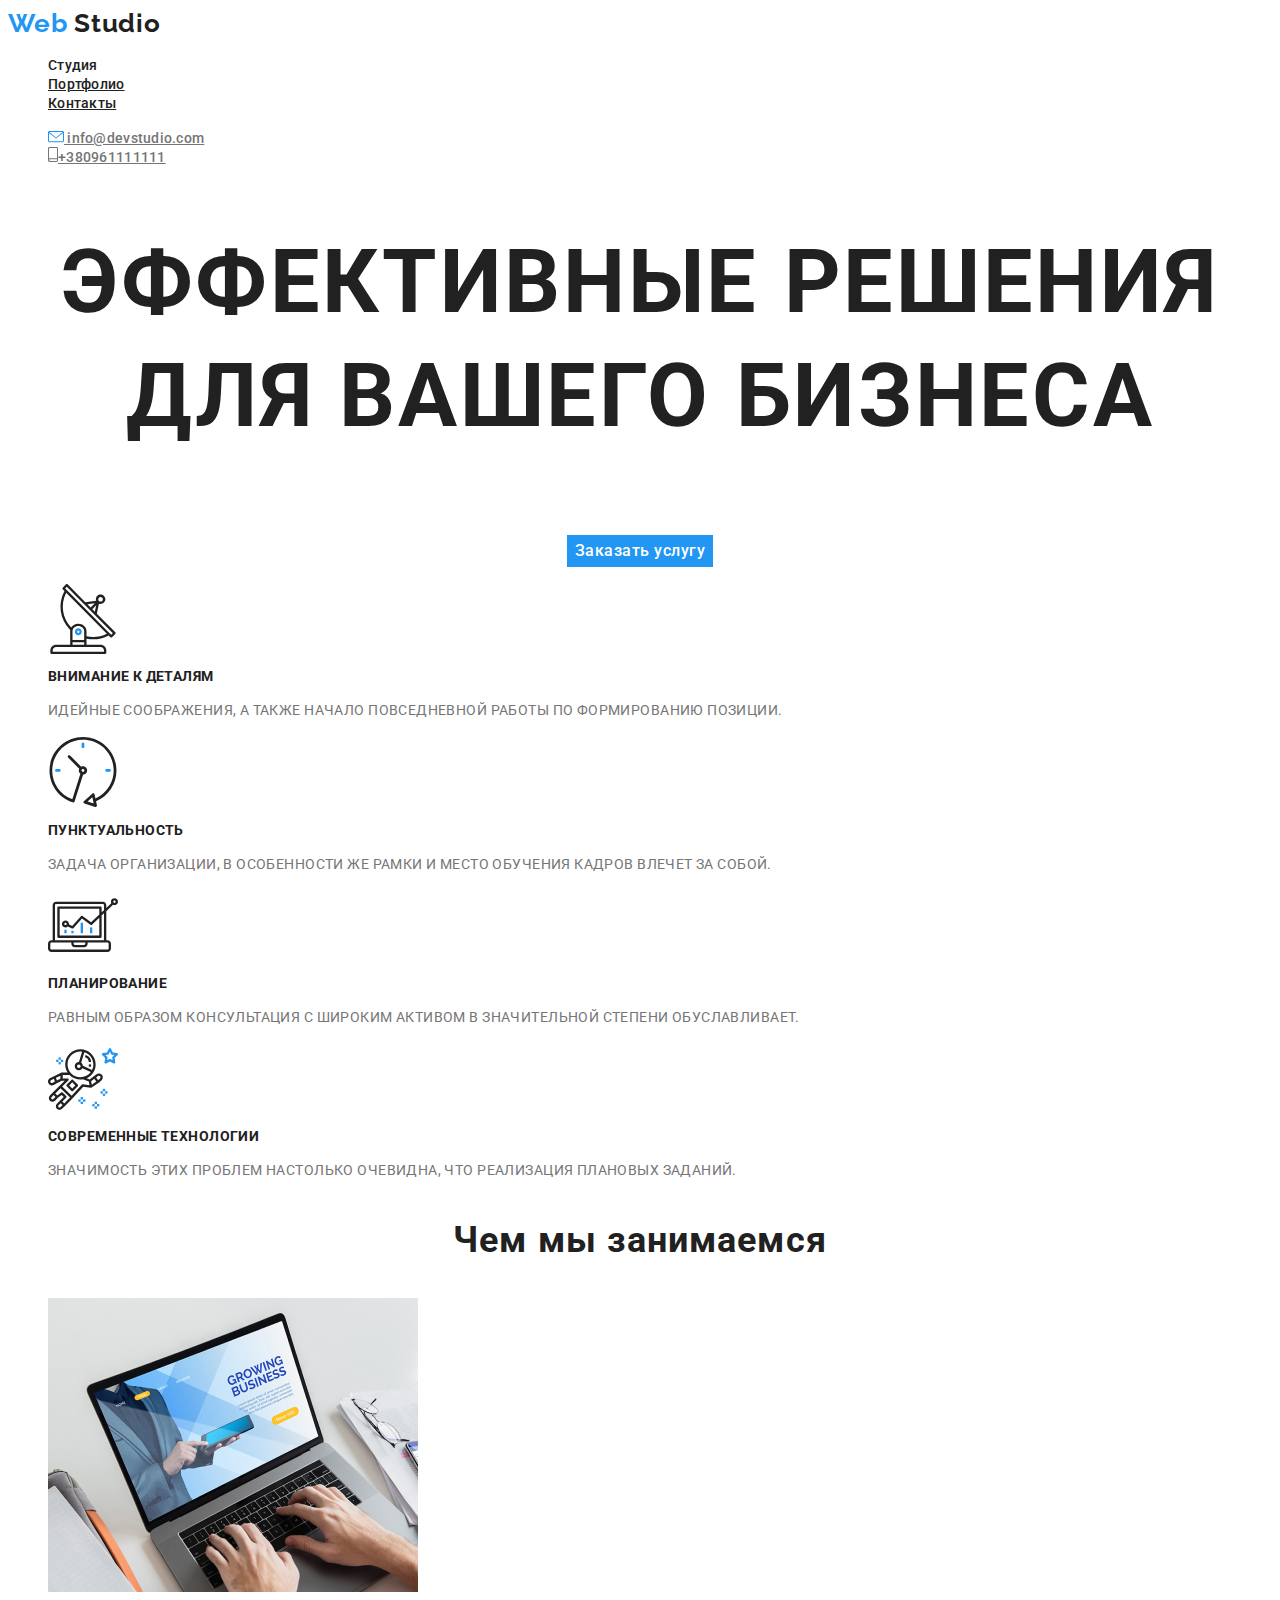
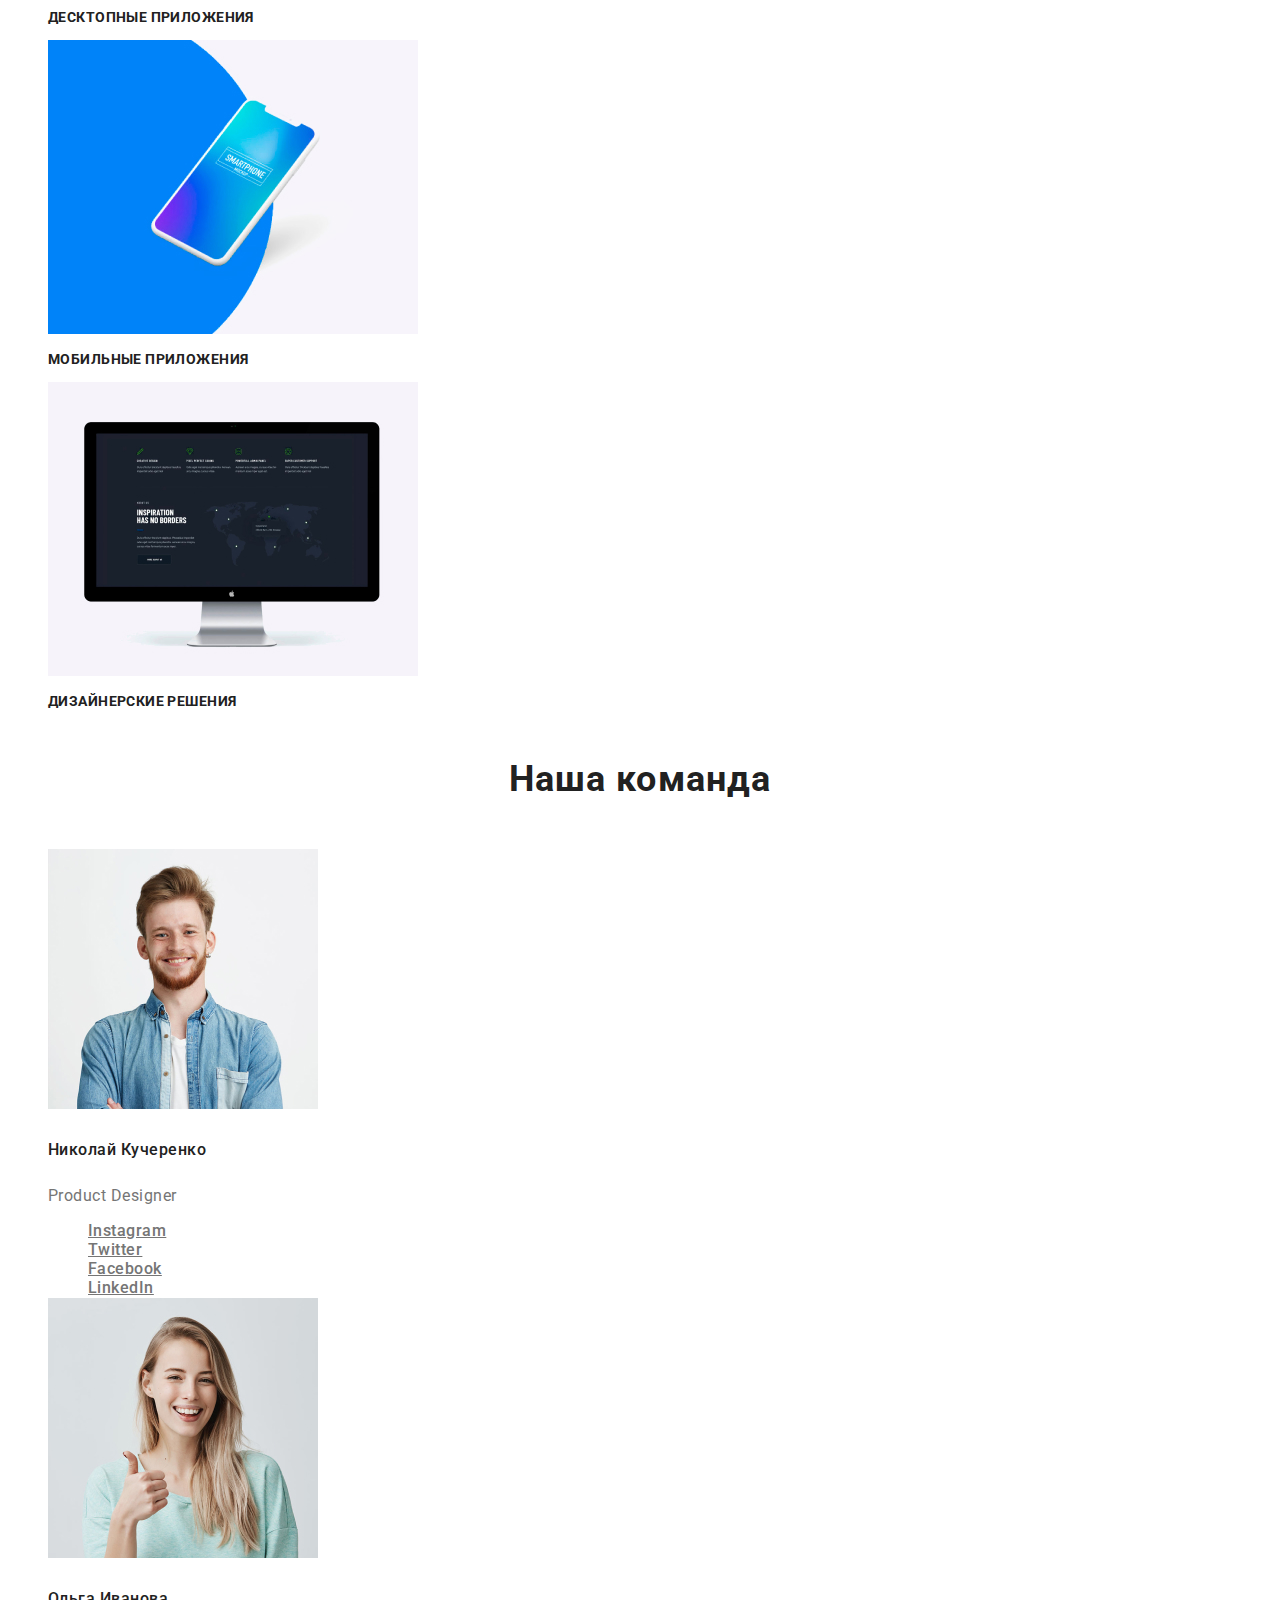
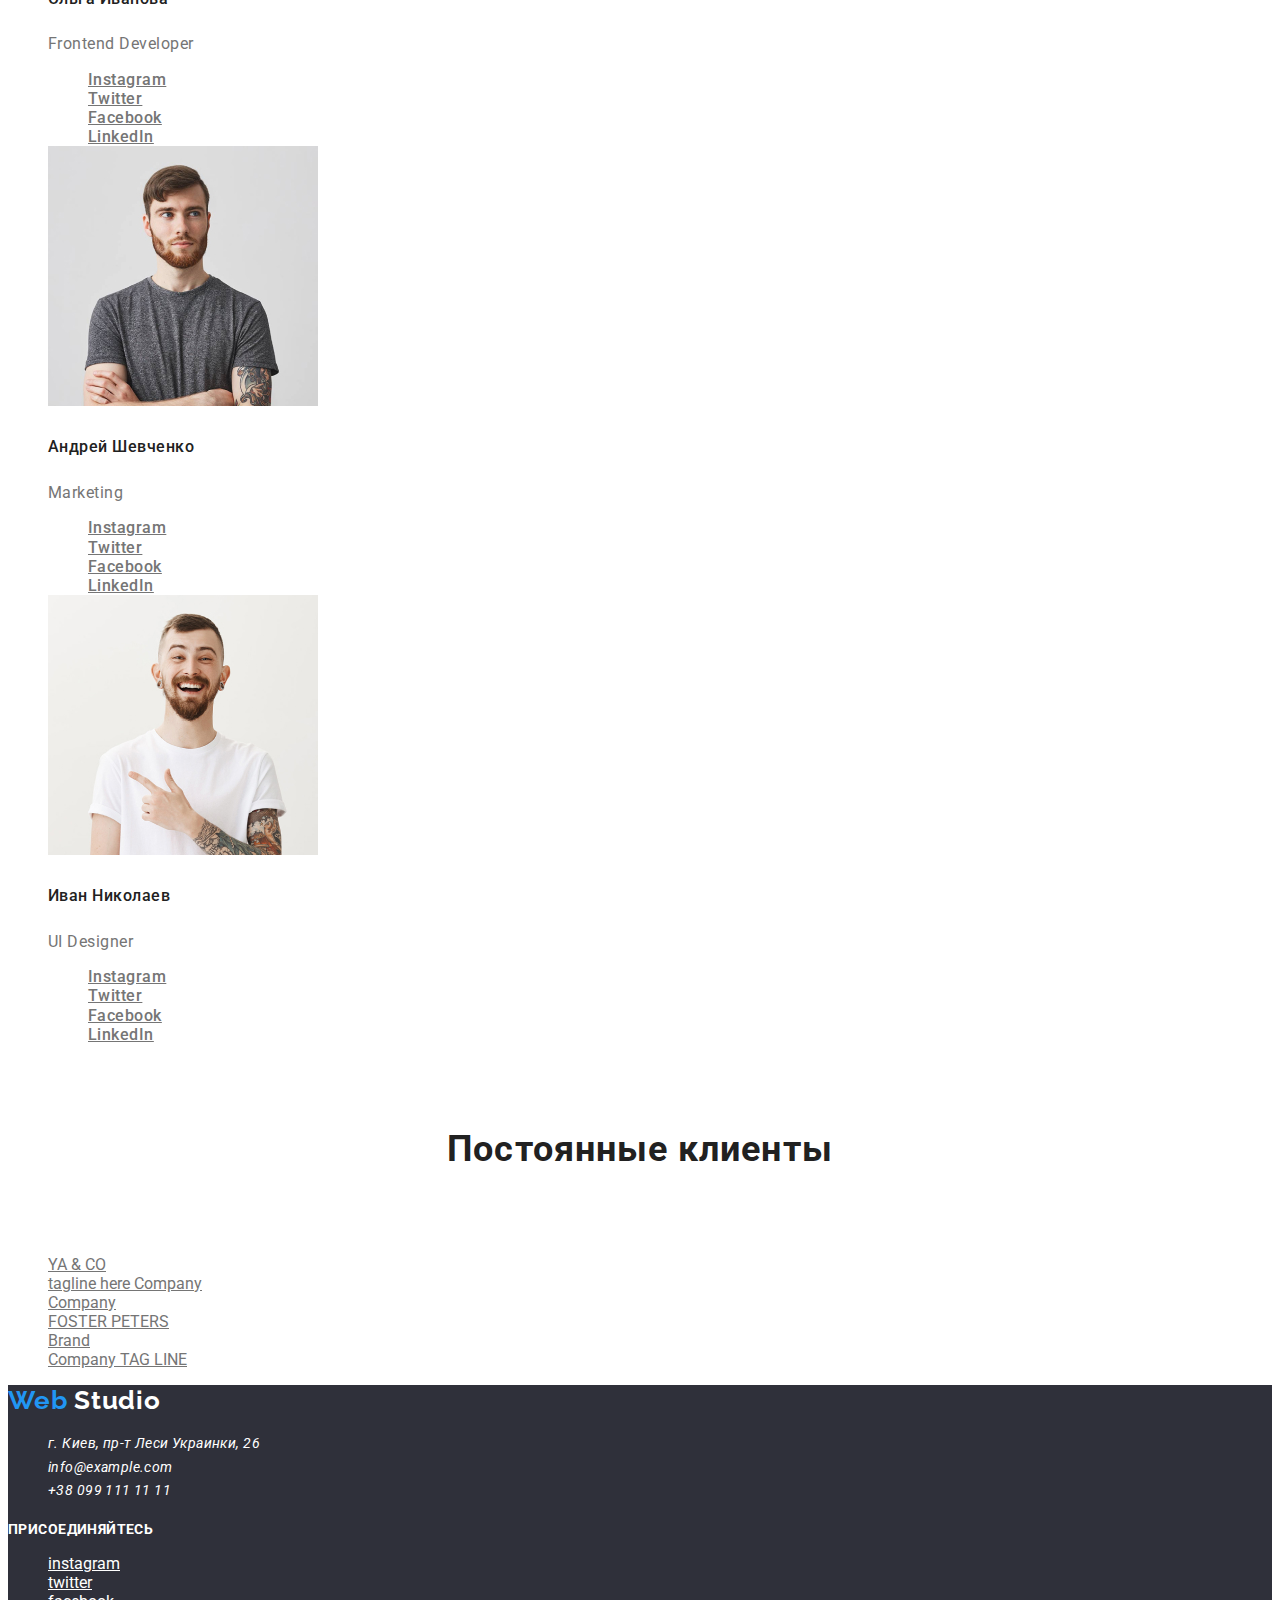
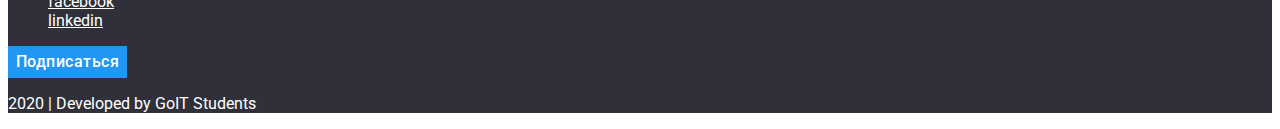
<file: Index.html>
<!DOCTYPE html>
<html lang="ru">
  <head>
    <meta charset="UTF-8" />
    <meta name="viewport" content="width=device-width, initial-scale=1.0" />
    <title>Студия</title>
    <link
      href="https://fonts.googleapis.com/css2?family=Raleway:wght@700&family=Roboto:wght@400;500;700;900&display=swap"
      rel="stylesheet"
    />
    <link rel="stylesheet" href="./styles.css" />
  </head>
  <body>
    <header class="page-header">
      <nav>
        <a href="./index.html" class="logo"><span>Web</span> Studio</a>

        <ul class="site-nav">
          <li><a href="./Index.html" class="link current">Студия</a></li>
          <li><a href="">Портфолио</a></li>
          <li><a href="">Контакты</a></li>
        </ul>

        <ul class="contacts">
          <li>
            <a href="">
              <img src="./img/envelope(hover).svg" alt="" />
              info@devstudio.com
            </a>
          </li>
          <li>
            <a href="">
              <img src="./img/smartphone.svg" alt="" />+380961111111</a
            >
          </li>
        </ul>
      </nav>
    </header>
    <main>
      <section class="hero">
        <h1 class="hero-title">Эффективные решения для вашего бизнеса</h1>
        <button class="button primary">Заказать услугу</button>
      </section>
      <section class="section">
        <ul class="features-list">
          <li>
            <img src="./img/antenna1.svg" alt="" width="70" />
            <h2 class="title">Внимание к деталям</h2>
            <p class="titel-item">
              Идейные соображения, а также начало повседневной работы по
              формированию позиции.
            </p>
          </li>
          <li>
            <img src="./img/clock1.svg" alt="" width="70" />
            <h2 class="title">Пунктуальность</h2>
            <p class="titel-item">
              Задача организации, в особенности же рамки и место обучения кадров
              влечет за собой.
            </p>
          </li>
          <li>
            <img src="./img/diagram1.svg" alt="" width="70" />
            <h2 class="title">Планирование</h2>
            <p class="titel-item">
              Равным образом консультация с широким активом в значительной
              степени обуславливает.
            </p>
          </li>
          <li>
            <img src="./img/astronaut1.svg" alt="" width="70" />
            <h2 class="title">Современные технологии</h2>
            <p class="titel-item">
              Значимость этих проблем настолько очевидна, что реализация
              плановых заданий.
            </p>
          </li>
        </ul>
      </section>
      <section class="section-works">
        <h3 class="section-title">Чем мы занимаемся</h3>
        <ul class="works-list">
          <li>
            <img src="./img/img.jpg" alt="Десктопные приложения" width="370" />
            <p>Десктопные приложения</p>
          </li>
          <li>
            <img src="./img/box.jpg" alt="Мобильные приложения" width="370" />
            <p>Мобильные приложения</p>
          </li>
          <li>
            <img
              src="./img/img(2).jpg"
              alt="Дизайнерские решения"
              width="370"
            />
            <p>Дизайнерские решения</p>
          </li>
        </ul>
      </section>
      <section class="section-team">
        <h4 class="section-title">Наша команда</h4>
        <ul class="team-list">
          <li>
            <img src="./img/николайКучеренко.jpg" alt="" width="270" />
            <h5 class="title-name">Николай Кучеренко</h5>
            <p class="titel-item-position">Product Designer</p>
            <ul>
              <li><a href="" aria-label="link on Instagram">Instagram</a></li>
              <li><a href="" aria-label="link on Twitter">Twitter</a></li>
              <li><a href="" aria-label="link on Facebook">Facebook</a></li>
              <li><a href="" aria-label="link on LinkedIn">LinkedIn</a></li>
            </ul>
          </li>
          <li>
            <img src="./img/ольгаИванова.jpg" alt="" width="270" />
            <h5 class="title-name">Ольга Иванова</h5>
            <p class="titel-item-position">Frontend Developer</p>
            <ul>
              <li><a href="" aria-label="link on Instagram">Instagram</a></li>
              <li><a href="" aria-label="link on Twitter">Twitter</a></li>
              <li><a href="" aria-label="link on Facebook">Facebook</a></li>
              <li><a href="" aria-label="link on LinkedIn">LinkedIn</a></li>
            </ul>
          </li>
          <li>
            <img src="./img/андрейШевченко.jpg" alt="" width="270" />
            <h5 class="title-name">Андрей Шевченко</h5>
            <p class="titel-item-position">Marketing</p>
            <ul>
              <li><a href="" aria-label="link on Instagram">Instagram</a></li>
              <li><a href="" aria-label="link on Twitter">Twitter</a></li>
              <li><a href="" aria-label="link on Facebook">Facebook</a></li>
              <li><a href="" aria-label="link on LinkedIn">LinkedIn</a></li>
            </ul>
          </li>
          <li>
            <img src="./img/иванНиколаев.jpg" alt="" width="270" />
            <h5 class="title-name">Иван Николаев</h5>
            <p class="titel-item-position">UI Designer</p>
            <ul>
              <li><a href="" aria-label="link on Instagram">Instagram</a></li>
              <li><a href="" aria-label="link on Twitter">Twitter</a></li>
              <li><a href="" aria-label="link on Facebook">Facebook</a></li>
              <li><a href="" aria-label="link on LinkedIn">LinkedIn</a></li>
            </ul>
          </li>
        </ul>
      </section>
      <section class="section">
        <h6 class="section-title">Постоянные клиенты</h6>
        <ul class="clients-list">
          <li>
            <a href="" aria-label="link on YA & CO">YA & CO</a>
          </li>
          <li>
            <a href="" aria-label="link on tagline here Company"
              >tagline here Company</a
            >
          </li>
          <li>
            <a href="" aria-label="link on Company">Company</a>
          </li>
          <li>
            <a href="" aria-label="link on FOSTER PETERS">FOSTER PETERS</a>
          </li>
          <li>
            <a href="" aria-label="link on Brand">Brand</a>
          </li>
          <li>
            <a href="" aria-label="link on Company TAG LINE"
              >Company TAG LINE</a
            >
          </li>
        </ul>
      </section>
    </main>
    <footer class="footer-menu">
      <div>
        <a href="./index.html" class="logo-footer"><span>Web</span> Studio</a>

        <ul class="address-list">
          <li>
            <address>
              <a href="https://goo.gl/maps/jAckmCXXSxRVk9CG7" target="_blank"
                >г. Киев, пр-т Леси Украинки, 26</a
              >
            </address>
          </li>
          <li>
            <address>
              <a href="mailto:info@example.com">info@example.com</a>
            </address>
          </li>
          <li>
            <address>
              <a href="tel:+380991111111">+38 099 111 11 11</a>
            </address>
          </li>
        </ul>
      </div>
      <div>
        <b class="call">присоединяйтесь</b>
        <ul class="link-list">
          <li>
            <a href="" aria-label="link on instagram">instagram</a>
          </li>
          <li>
            <a href="" aria-label="link on twitter">twitter</a>
          </li>
          <li>
            <a href="" aria-label="link on facebook">facebook</a>
          </li>
          <li>
            <a href="" aria-label="link on linkedin">linkedin</a>
          </li>
        </ul>
        <button class="button secondary">Подписаться</button>
      </div>
      <p>2020 | Developed by GoIT Students</p>
    </footer>
  </body>
</html>
</file>
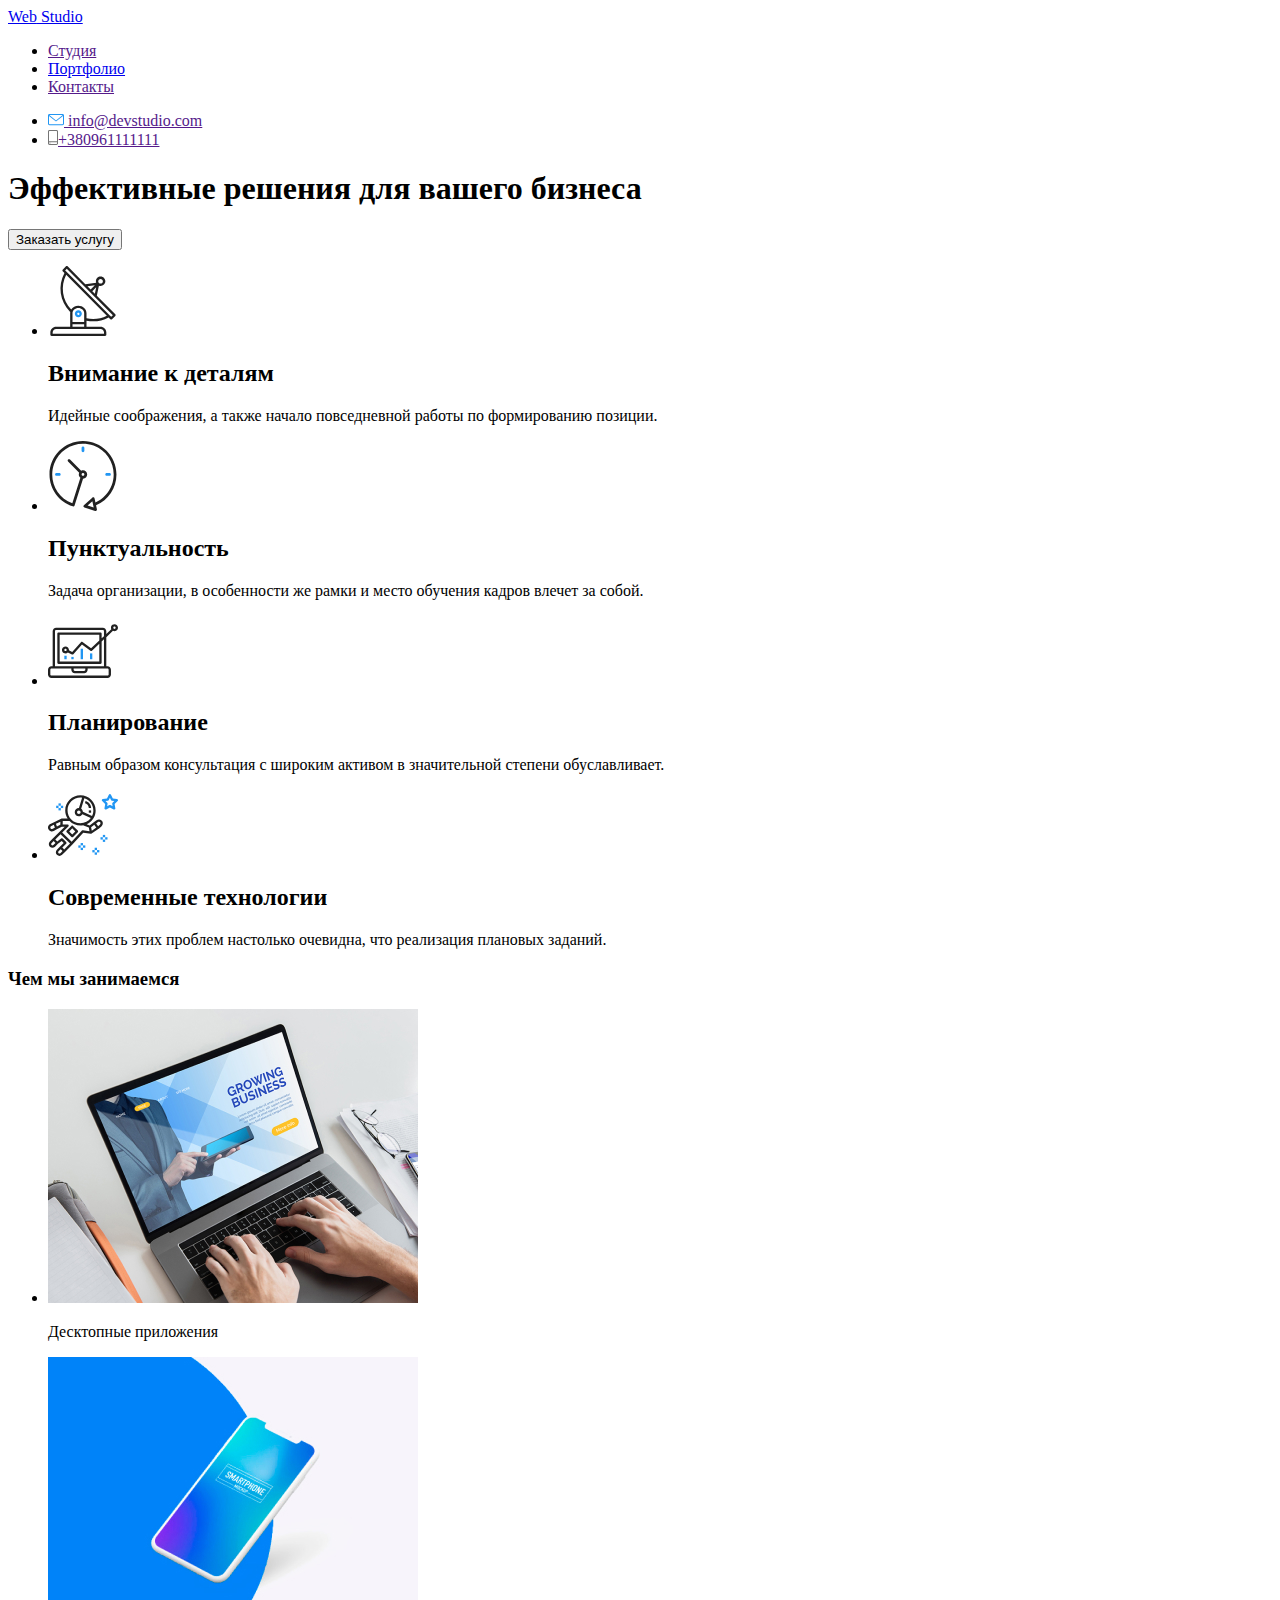
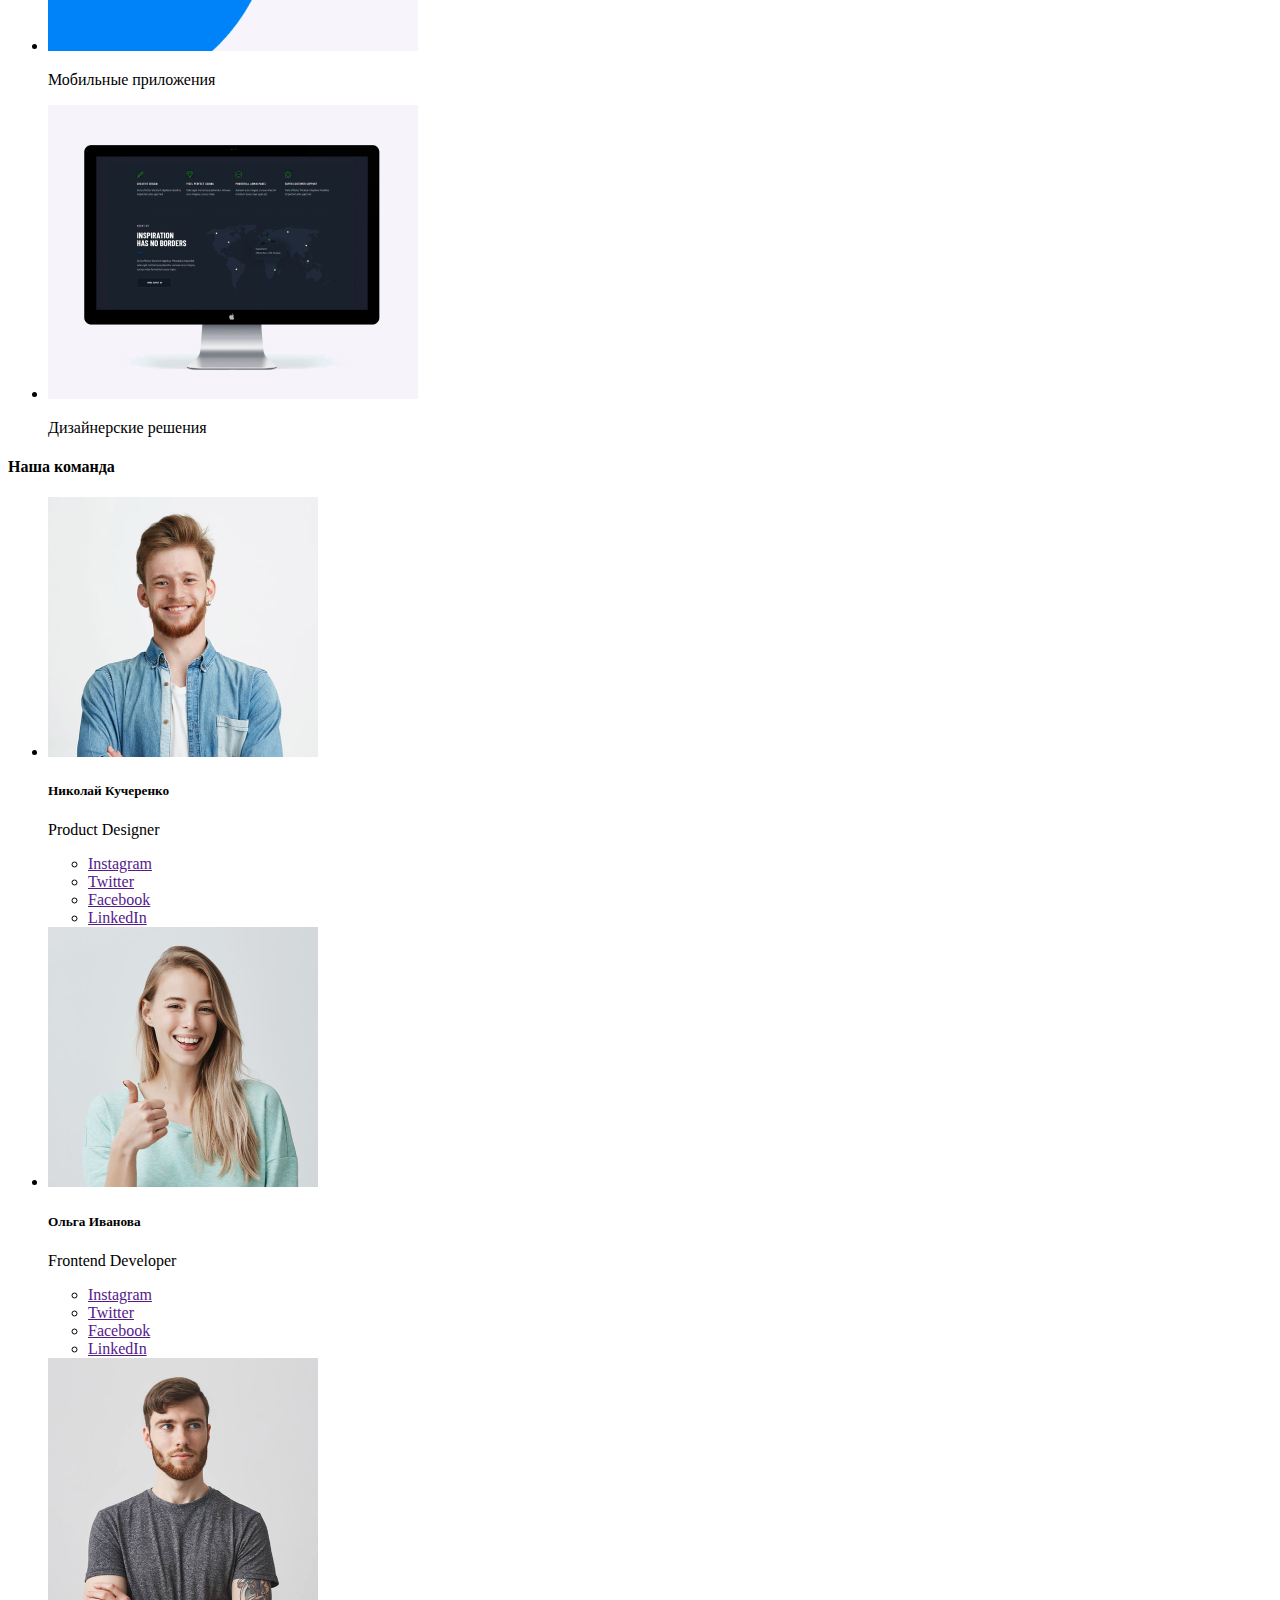
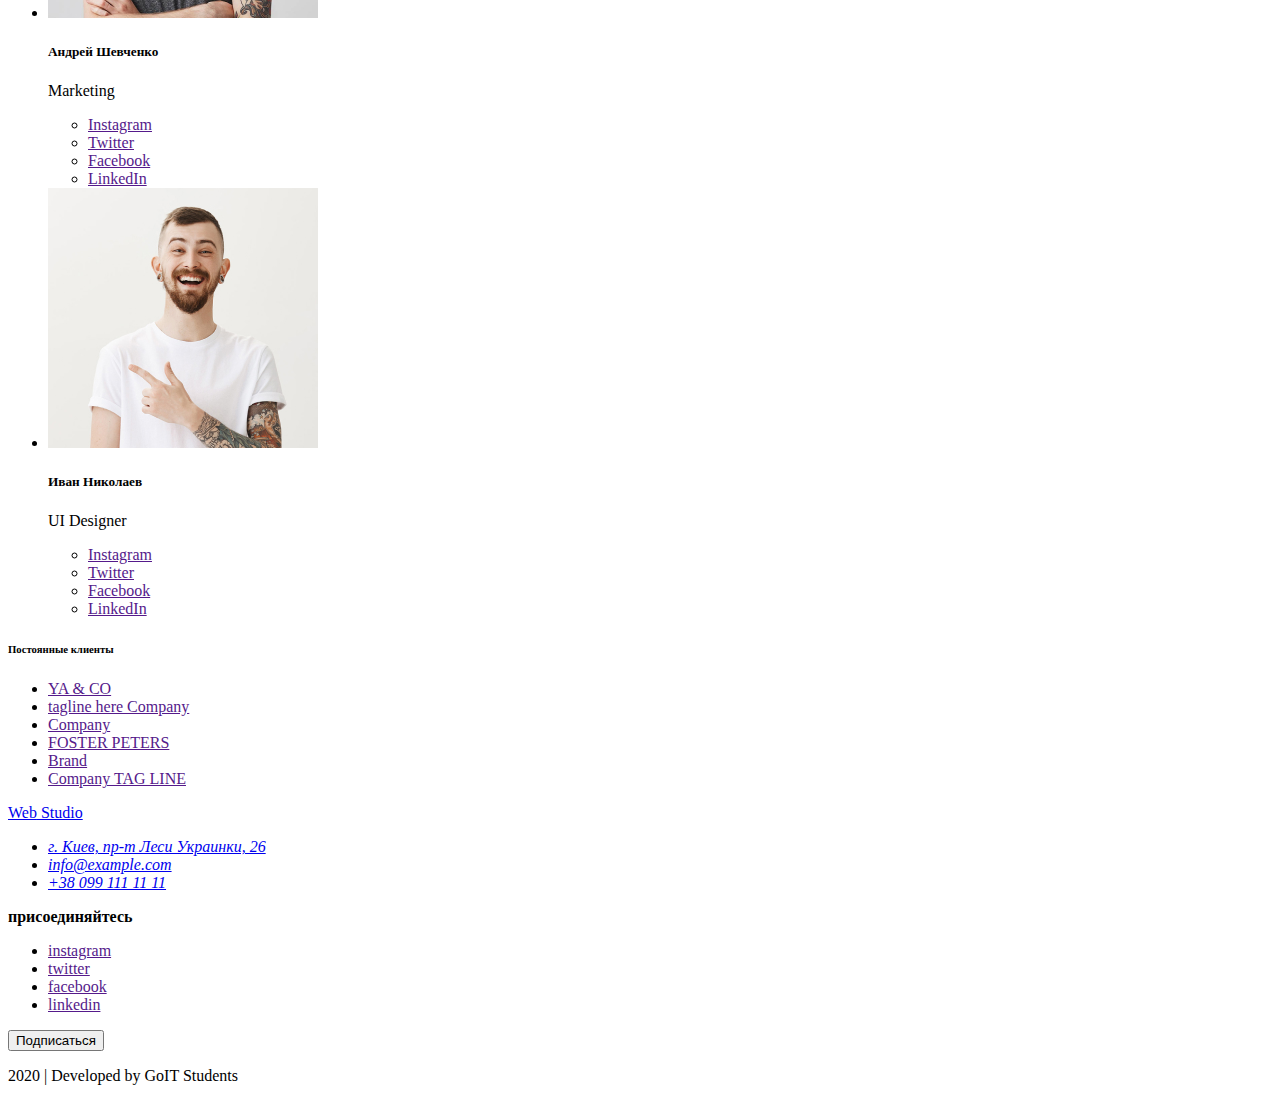
<file: img/Index.html>
<!DOCTYPE html>
<html lang="ru">
  <head>
    <meta charset="UTF-8" />
    <meta name="viewport" content="width=device-width, initial-scale=1.0" />
    <title>Студия</title>
  </head>
  <body>
    <header class="page-header">
      <nav>
        <a href="./index.html" class="logo"><span>Web</span> Studio</a>

        <ul class="site-nav">
          <li><a href="">Студия</a></li>
          <li><a href="./portfolio.html" class="link current">Портфолио</a></li>
          <li><a href="">Контакты</a></li>
        </ul>

        <ul class="contacts">
          <li>
            <a href="">
              <img src="./envelope(hover).svg" alt="" />
              info@devstudio.com
            </a>
          </li>
          <li>
            <a href=""> <img src="./smartphone.svg" alt="" />+380961111111</a>
          </li>
        </ul>
      </nav>
    </header>
    <main>
      <section class="hero">
        <h1 class="hero-title">Эффективные решения для вашего бизнеса</h1>
        <button class="button primary">Заказать услугу</button>
      </section>
      <section class="section">
        <ul class="features-list">
          <li>
            <img src="./antenna1.svg" alt="" width="70" />
            <h2 class="title">Внимание к деталям</h2>
            <p class="titel-item">
              Идейные соображения, а также начало повседневной работы по
              формированию позиции.
            </p>
          </li>
          <li>
            <img src="./clock1.svg" alt="" width="70" />
            <h2 class="title">Пунктуальность</h2>
            <p class="titel-item">
              Задача организации, в особенности же рамки и место обучения кадров
              влечет за собой.
            </p>
          </li>
          <li>
            <img src="./diagram1.svg" alt="" width="70" />
            <h2 class="title">Планирование</h2>
            <p class="titel-item">
              Равным образом консультация с широким активом в значительной
              степени обуславливает.
            </p>
          </li>
          <li>
            <img src="./astronaut1.svg" alt="" width="70" />
            <h2 class="title">Современные технологии</h2>
            <p class="titel-item">
              Значимость этих проблем настолько очевидна, что реализация
              плановых заданий.
            </p>
          </li>
        </ul>
      </section>
      <section class="section">
        <h3 class="section-title">Чем мы занимаемся</h3>
        <ul>
          <li>
            <img src="./img.jpg" alt="Десктопные приложения" width="370" />
            <p>Десктопные приложения</p>
          </li>
          <li>
            <img src="./box.jpg" alt="Мобильные приложения" width="370" />
            <p>Мобильные приложения</p>
          </li>
          <li>
            <img src="./img(2).jpg" alt="Дизайнерские решения" width="370" />
            <p>Дизайнерские решения</p>
          </li>
        </ul>
      </section>
      <section class="section-team">
        <h4 class="title">Наша команда</h4>
        <ul class="team-list">
          <li>
            <img src="./николайКучеренко.jpg" alt="" width="270" />
            <h5 class="titel">Николай Кучеренко</h5>
            <p class="titel-item">Product Designer</p>
            <ul>
              <li><a href="" aria-label="link on Instagram">Instagram</a></li>
              <li><a href="" aria-label="link on Twitter">Twitter</a></li>
              <li><a href="" aria-label="link on Facebook">Facebook</a></li>
              <li><a href="" aria-label="link on LinkedIn">LinkedIn</a></li>
            </ul>
          </li>
          <li>
            <img src="./ольгаИванова.jpg" alt="" width="270" />
            <h5 class="title">Ольга Иванова</h5>
            <p class="titel-item">Frontend Developer</p>
            <ul>
              <li><a href="" aria-label="link on Instagram">Instagram</a></li>
              <li><a href="" aria-label="link on Twitter">Twitter</a></li>
              <li><a href="" aria-label="link on Facebook">Facebook</a></li>
              <li><a href="" aria-label="link on LinkedIn">LinkedIn</a></li>
            </ul>
          </li>
          <li>
            <img src="./андрейШевченко.jpg" alt="" width="270" />
            <h5 class="title">Андрей Шевченко</h5>
            <p class="titel-item">Marketing</p>
            <ul>
              <li><a href="" aria-label="link on Instagram">Instagram</a></li>
              <li><a href="" aria-label="link on Twitter">Twitter</a></li>
              <li><a href="" aria-label="link on Facebook">Facebook</a></li>
              <li><a href="" aria-label="link on LinkedIn">LinkedIn</a></li>
            </ul>
          </li>
          <li>
            <img src="./иванНиколаев.jpg" alt="" width="270" />
            <h5 class="title">Иван Николаев</h5>
            <p class="titel-item">UI Designer</p>
            <ul>
              <li><a href="" aria-label="link on Instagram">Instagram</a></li>
              <li><a href="" aria-label="link on Twitter">Twitter</a></li>
              <li><a href="" aria-label="link on Facebook">Facebook</a></li>
              <li><a href="" aria-label="link on LinkedIn">LinkedIn</a></li>
            </ul>
          </li>
        </ul>
      </section>
      <section class="section">
        <h6 class="title">Постоянные клиенты</h6>
        <ul class="clients-list">
          <li>
            <a href="" aria-label="link on YA & CO">YA & CO</a>
          </li>
          <li>
            <a href="" aria-label="link on tagline here Company"
              >tagline here Company</a
            >
          </li>
          <li>
            <a href="" aria-label="link on Company">Company</a>
          </li>
          <li>
            <a href="" aria-label="link on FOSTER PETERS">FOSTER PETERS</a>
          </li>
          <li>
            <a href="" aria-label="link on Brand">Brand</a>
          </li>
          <li>
            <a href="" aria-label="link on Company TAG LINE"
              >Company TAG LINE</a
            >
          </li>
        </ul>
      </section>
    </main>
    <footer class="footer-menu">
      <div>
        <a href="./index.html" class="logo"><span>Web</span> Studio</a>

        <ul class="address-list">
          <li>
            <address>
              <a href="https://goo.gl/maps/jAckmCXXSxRVk9CG7" target="_blank"
                >г. Киев, пр-т Леси Украинки, 26</a
              >
            </address>
          </li>
          <li>
            <address>
              <a href="mailto:info@example.com">info@example.com</a>
            </address>
          </li>
          <li>
            <address>
              <a href="tel:+380991111111">+38 099 111 11 11</a>
            </address>
          </li>
        </ul>
      </div>
      <div>
        <b>присоединяйтесь</b>
        <ul class="link-list">
          <li>
            <a href="" aria-label="link on instagram">instagram</a>
          </li>
          <li>
            <a href="" aria-label="link on twitter">twitter</a>
          </li>
          <li>
            <a href="" aria-label="link on facebook">facebook</a>
          </li>
          <li>
            <a href="" aria-label="link on linkedin">linkedin</a>
          </li>
        </ul>
        <button class="button secondary">Подписаться</button>
      </div>
      <p>2020 | Developed by GoIT Students</p>
    </footer>
  </body>
</html>
</file>
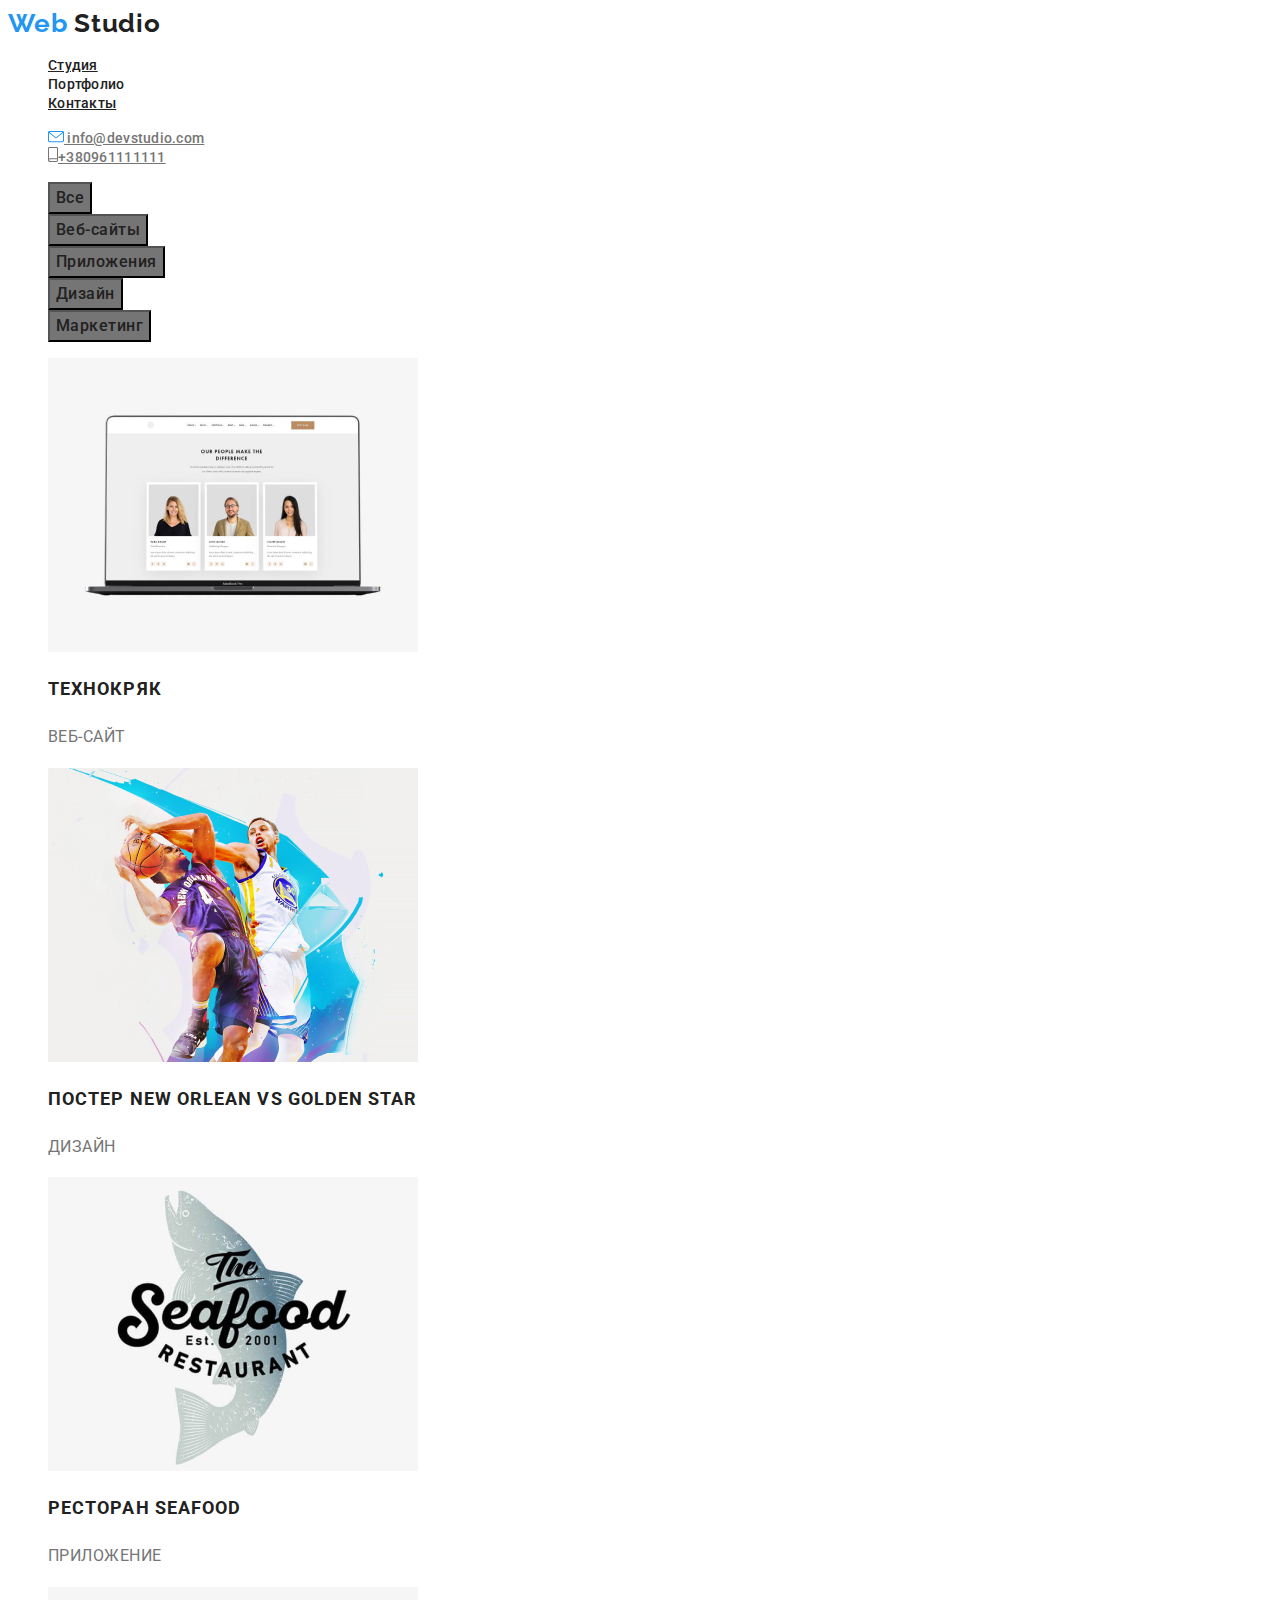
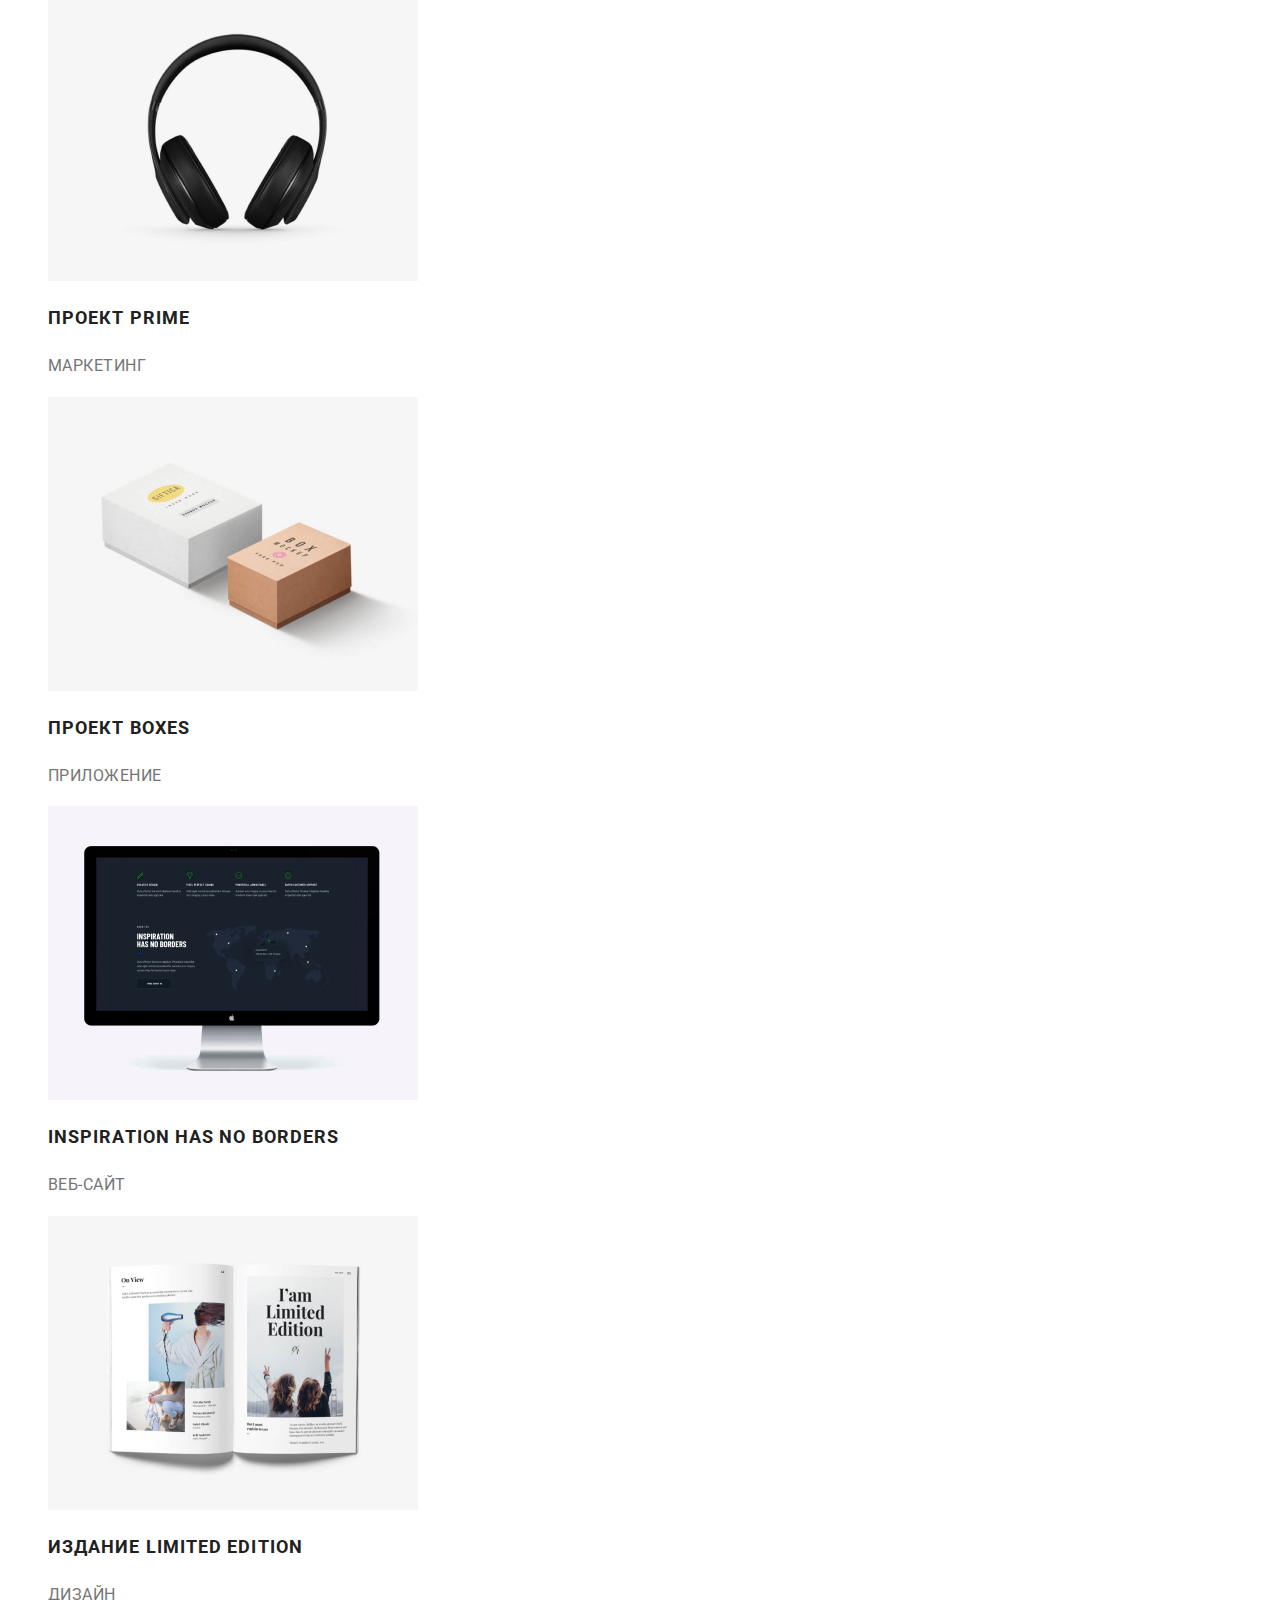
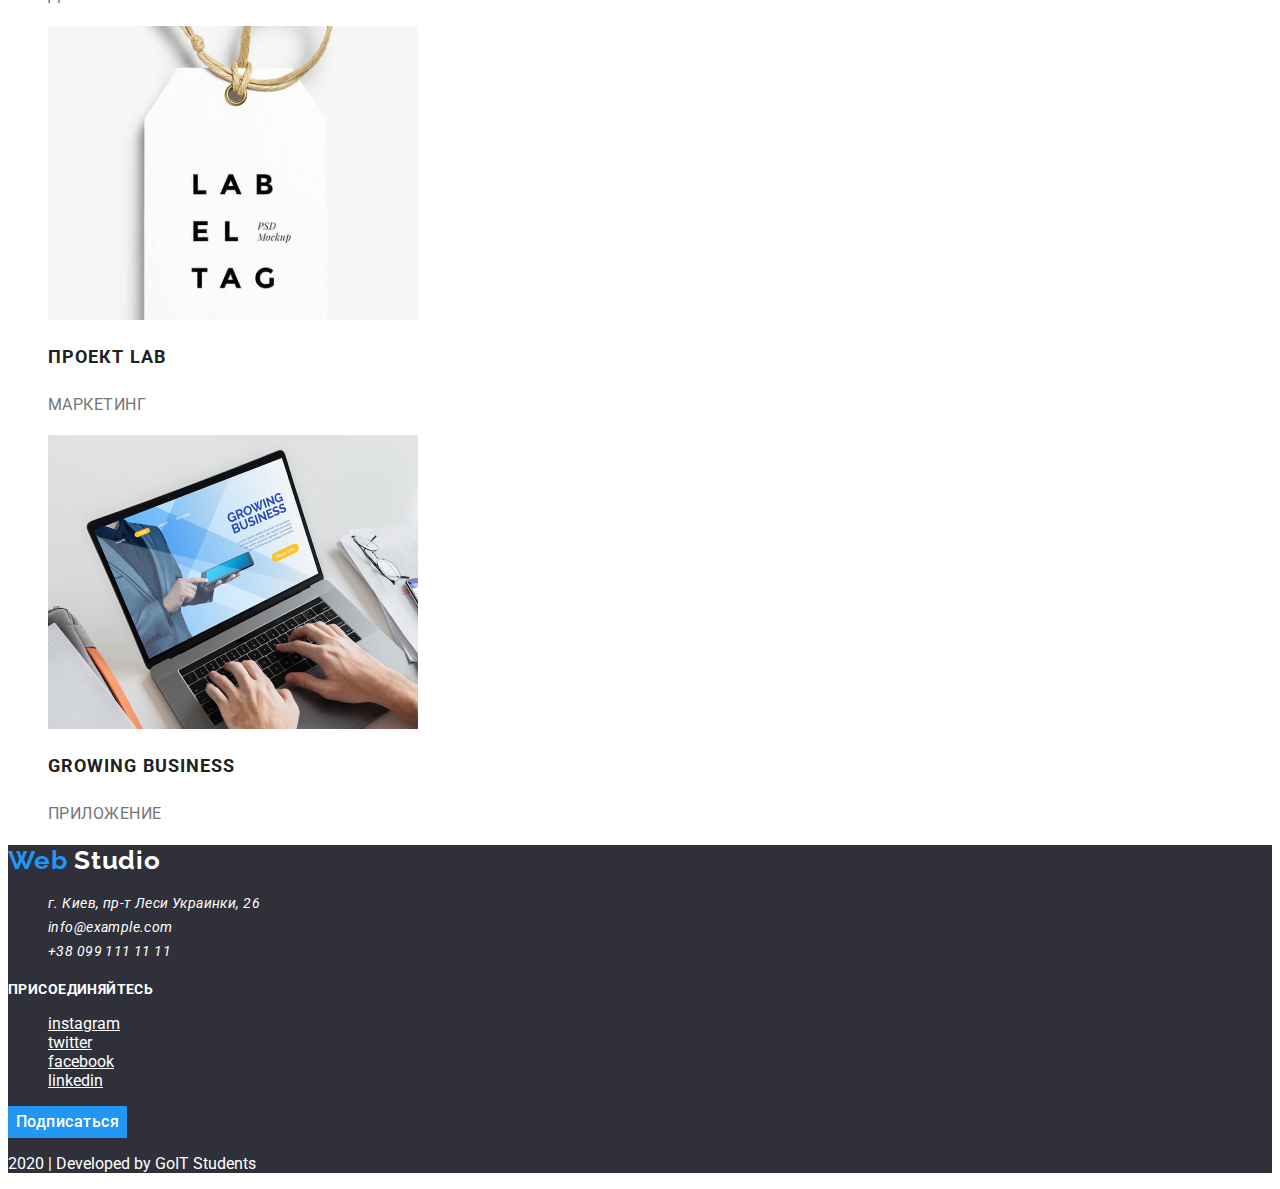
<file: portfolio.html>
<!DOCTYPE html>
<html lang="ru">
  <head>
    <meta charset="UTF-8" />
    <meta name="viewport" content="width=device-width, initial-scale=1.0" />
    <title>Портфолио</title>
    <link
      href="https://fonts.googleapis.com/css2?family=Raleway:wght@700&family=Roboto:wght@400;500;700&display=swap"
      rel="stylesheet"
    />
    <link rel="stylesheet" href="./styles.css" />
  </head>
  <body>
    <!--шапка-->
    <header>
      <nav>
        <a href="./index.html" class="logo"><span>Web</span> Studio</a>

        <ul class="site-nav">
          <li><a href="">Студия</a></li>
          <li><a href="./portfolio.html" class="link current">Портфолио</a></li>
          <li><a href="">Контакты</a></li>
        </ul>

        <ul class="contacts">
          <li>
            <a href="">
              <img src="./img/envelope(hover).svg" alt="" />
              info@devstudio.com
            </a>
          </li>
          <li>
            <a href="">
              <img src="./img/smartphone.svg" alt="" />+380961111111</a
            >
          </li>
        </ul>
      </nav>
    </header>
    <main>
      <!--работы-->
      <section class="section">
        <h1 hidden>works</h1>
        <ul class="button-list">
          <li><button class="button">Все</button></li>
          <li><button class="button">Веб-сайты</button></li>
          <li><button class="button">Приложения</button></li>
          <li><button class="button">Дизайн</button></li>
          <li><button class="button">Маркетинг</button></li>
        </ul>
        <ul class="works-list">
          <li>
            <img src="./img/технокряк.jpg" alt="технокряк" />
            <h2 class="works-title">Технокряк</h2>
            <p class="works-titel-item">Веб-сайт</p>
          </li>
          <li>
            <img src="./img/постер.jpg" alt="постер" />
            <h2 class="works-title">Постер New Orlean vs Golden Star</h2>
            <p class="works-titel-item">Дизайн</p>
          </li>
          <li>
            <img src="./img/ресторан.jpg" alt="ресторан" />
            <h2 class="works-title">Ресторан Seafood</h2>
            <p class="works-titel-item">Приложение</p>
          </li>
          <li>
            <img src="./img/проект.jpg" alt="проект Prime" />
            <h2 class="works-title">Проект Prime</h2>
            <p class="works-titel-item">Маркетинг</p>
          </li>
          <li>
            <img src="./img/proekt-box.jpg" alt="проект Boxes" />
            <h2 class="works-title">Проект Boxes</h2>
            <p class="works-titel-item">Приложение</p>
          </li>
          <li>
            <img src="./img/inspiration.jpg" alt="Inspiration" />
            <h2 class="works-title">Inspiration has no Borders</h2>
            <p class="works-titel-item">Веб-сайт</p>
          </li>
          <li>
            <img src="./img/издание.jpg" alt="Издание" />
            <h2 class="works-title">Издание Limited Edition</h2>
            <p class="works-titel-item">Дизайн</p>
          </li>
          <li>
            <img src="./img/проект-лаб.jpg" alt="проект лаб" />
            <h2 class="works-title">Проект LAB</h2>
            <p class="works-titel-item">Маркетинг</p>
          </li>
          <li>
            <img src="./img/growing-bussines.jpg" alt="growing bussines" />
            <h2 class="works-title">Growing Business</h2>
            <p class="works-titel-item">Приложение</p>
          </li>
        </ul>
      </section>
    </main>
    <!--футер-->
    <footer class="footer-menu">
      <div>
        <a href="./index.html" class="logo-footer"><span>Web</span> Studio</a>

        <ul class="address-list">
          <li>
            <address>
              <a href="https://goo.gl/maps/jAckmCXXSxRVk9CG7" target="_blank"
                >г. Киев, пр-т Леси Украинки, 26</a
              >
            </address>
          </li>
          <li>
            <address>
              <a href="mailto:info@example.com">info@example.com</a>
            </address>
          </li>
          <li>
            <address>
              <a href="tel:+380991111111">+38 099 111 11 11</a>
            </address>
          </li>
        </ul>
      </div>
      <div>
        <b class="call">присоединяйтесь</b>
        <ul class="link-list">
          <li>
            <a href="" aria-label="link on instagram">instagram</a>
          </li>
          <li>
            <a href="" aria-label="link on twitter">twitter</a>
          </li>
          <li>
            <a href="" aria-label="link on facebook">facebook</a>
          </li>
          <li>
            <a href="" aria-label="link on linkedin">linkedin</a>
          </li>
        </ul>
      </div>
      <button class="button secondary">Подписаться</button>
      <p>2020 | Developed by GoIT Students</p>
    </footer>
  </body>
</html>
</file>
<file: styles.css>
:root {
  --primary-text-color: #212121;
  --title-text-color: #757575;
  --accent-color: #2196f3;
  --primary-bg-color: #ffffff;
}

body {
  background-color: #ffffff;
  color: var(--primary-text-color);
  font-family: Roboto, sans-serif;
}
.logo {
  color: var(--primary-text-color);
  text-decoration: none;
  font-family: Raleway, sans-serif;
  font-weight: 700;
  font-size: 26px;
  line-height: 1.19;
  letter-spacing: 0.03em;
}
.logo-footer {
  color: var(--primary-bg-color);
  text-decoration: none;
  font-family: Raleway, sans-serif;
  font-weight: 700;
  font-size: 26px;
  line-height: 1.19;
  letter-spacing: 0.03em;
}
span {
  color: var(--accent-color);
}
ul {
  list-style: none;
}
.site-nav a {
  color: var(--primary-text-color);
  font-weight: 500;
  font-size: 14px;
  line-height: 1.14;
  letter-spacing: 0.02em;
}
.contacts a {
  color: var(--title-text-color);
  font-weight: 500;
  font-size: 14px;
  line-height: 1.14;
  letter-spacing: 0.02em;
}
.site-nav a:hover,
.site-nav a:focus {
  color: var(--accent-color);
}
.contacts a:hover,
.contacts a:focus {
  color: var(--accent-color);
}
.hero,
.hero-titel {
  color: var(--primary-text-color);
  font-weight: 900;
  font-size: 44px;
  line-height: 1.3;
  text-align: center;
  letter-spacing: 0.06em;
  text-transform: uppercase;
}

.section-title {
  color: var(--primary-text-color);
  font-weight: 700;
  font-size: 36px;
  line-height: 1.2;
  text-align: center;
  letter-spacing: 0.03em;
}
.features-list,
.team-list .title {
  color: var(--primary-text-color);
}
.features-list,
.title {
  font-weight: 700;
  font-size: 14px;
  line-height: 1.14;
  letter-spacing: 0.03em;
  text-transform: uppercase;
}
.works-title {
  font-weight: 700;
  font-size: 18px;
  line-height: 2;
  letter-spacing: 0.06em;
}
.works-titel-item {
  color: var(--title-text-color);
  font-weight: 400;
  font-size: 16px;
  line-height: 1.8;
  letter-spacing: 0.03em;
}
.team-list,
.title-name {
  font-weight: 500;
  font-size: 16px;
  line-height: 1.2;
  letter-spacing: 0.03em;
}
.titel-item-position {
  color: var(--title-text-color);
  font-weight: 400;
  font-size: 16px;
  line-height: 1.2;
  letter-spacing: 0.03em;
}
.titel-item {
  color: var(--title-text-color);
  font-weight: 400;
  font-size: 14px;
  line-height: 1.7;
  letter-spacing: 0.03em;
}
.works-list {
  color: var(--primary-text-color);
  font-weight: 700;
  font-size: 14px;
  line-height: 1.14;
  letter-spacing: 0.03em;
  text-transform: uppercase;
}

.button {
  color: var(--primary-text-color);
  background-color: var(--title-text-color);
  display: inline-block;
  text-decoration: none;
  font-family: inherit;
  font-weight: 500;
  font-size: 16px;
  line-height: 26px;
  letter-spacing: 0.03em;
}
.button:hover,
.button:focus {
  color: var(--primary-bg-color);
  background-color: var(--accent-color);
}
.button.primary,
.button.secondary {
  background-color: var(--accent-color);
  color: var(--primary-bg-color);
  border-color: transparent;
}
.button.primary {
  text-align: center;
}
.team-list a,
.clients-list a {
  color: var(--title-text-color);
}
.team-list a:hover,
.team-list a:focus,
.clients-list a:hover,
.clients-list a:focus {
  color: var(--accent-color);
}
.footer-menu {
  color: var(--primary-bg-color);
  background-color: #2f303a;
}
.link {
  text-decoration: none;
  color: var(--primary-bg-color);
}
.link-list a,
.address-list a {
  color: var(--primary-bg-color);
}
.link-list a:hover,
.link-list a:focus {
  color: var(--accent-color);
}
.address-list a {
  font-weight: 400;
  font-size: 14px;
  line-height: 1.7;
  letter-spacing: 0.03em;
  text-decoration: none;
}
.call {
  font-weight: 700;
  font-size: 14px;
  line-height: 1.1;
  letter-spacing: 0.03em;
  text-transform: uppercase;
}
</file>
